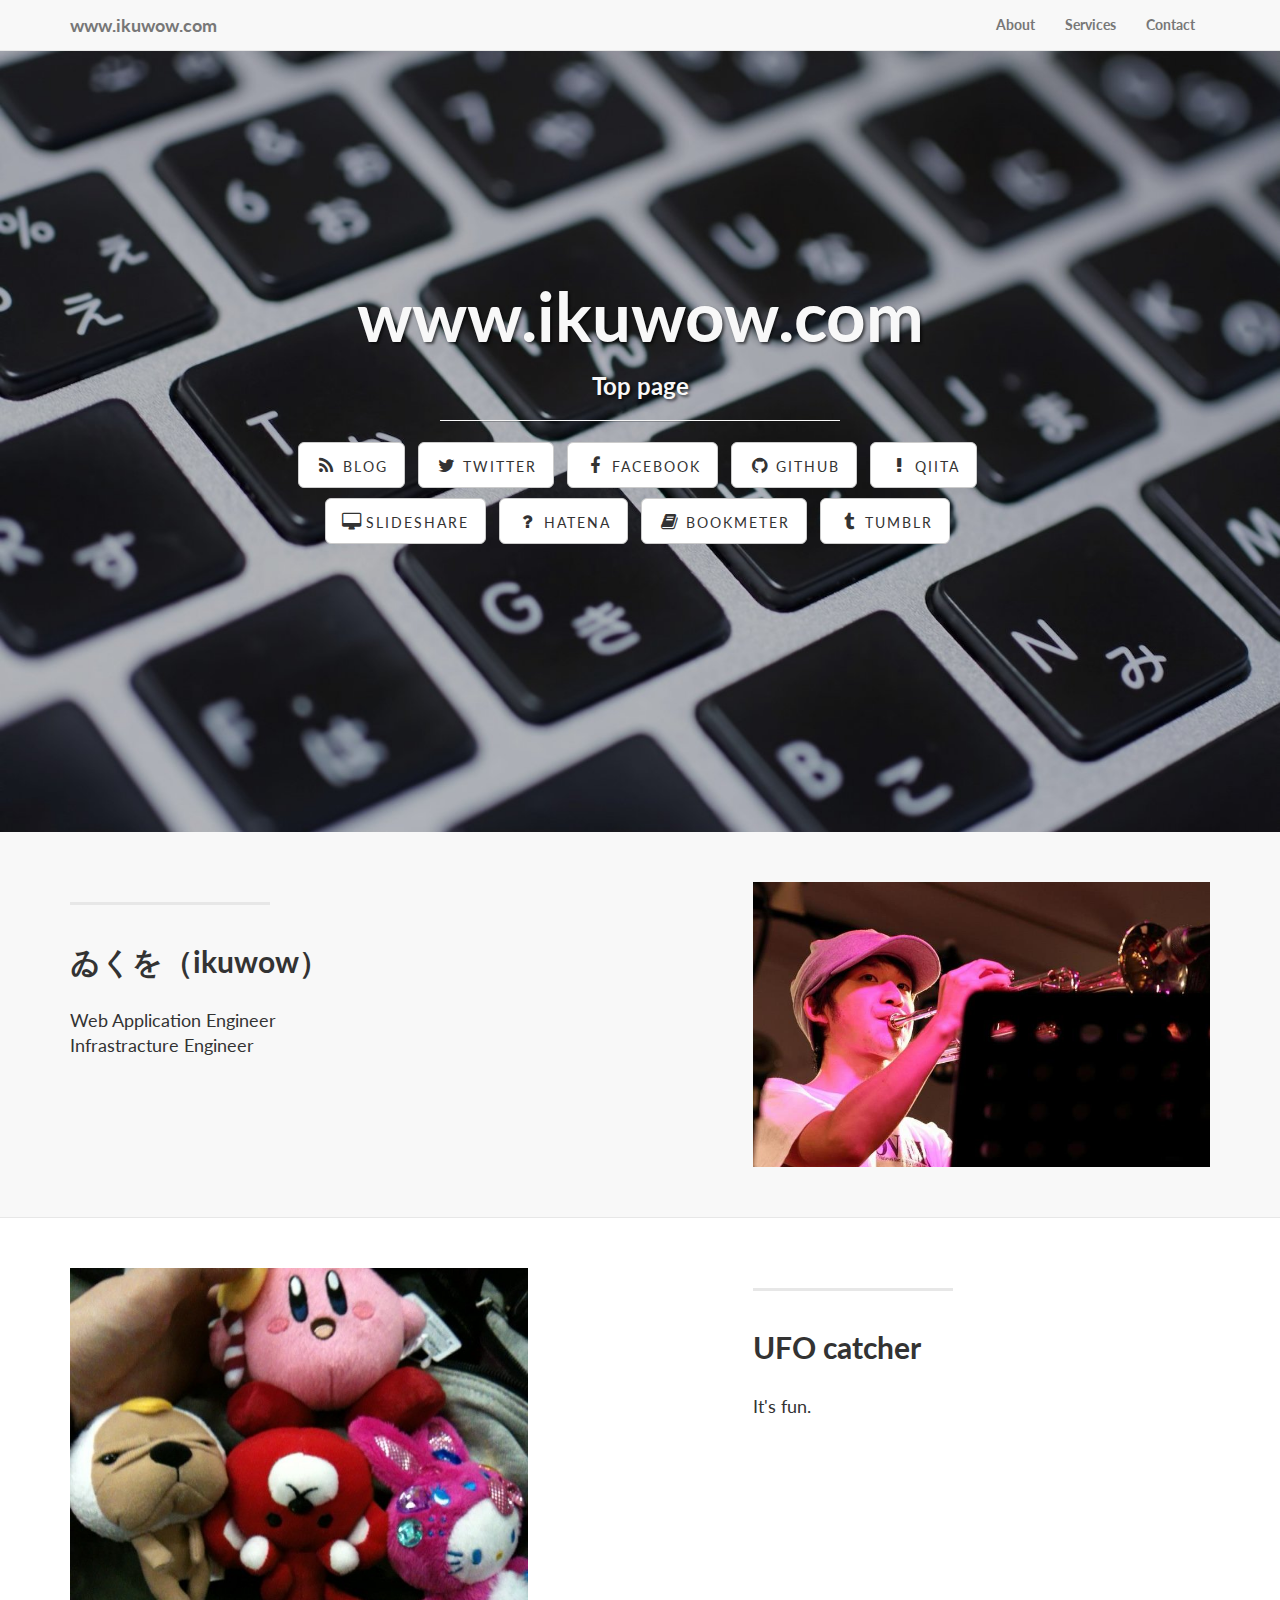
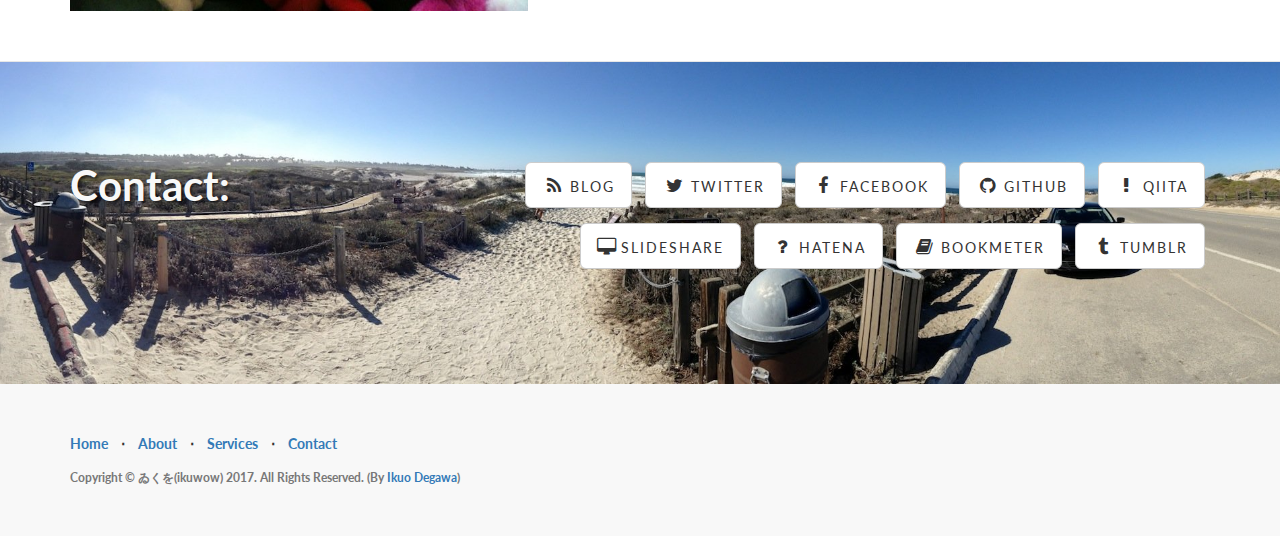
<file: index.html>
<!DOCTYPE html>
<html lang="ja">

<head>
    <meta charset="utf-8">
    <meta name="viewport" content="width=device-width, initial-scale=1.0">
    <meta name="keywords" content="ゐくを,ikuwow,Ikuo Degawa,トップページ,ホームページ,ポートフォリオ">
    <meta name="description" content="ゐくを(ikuwow)のトップページ。ブログやFacebook,Twitterなど、ゐくをの情報発信源へのリンクをまとめています。">
    <meta name="author" content="Ikuo Degawa">

    <!-- Google authorship -->
    <link rel="author" href="https://plus.google.com/102989205061452693348/"/>

    <title>www.ikuwow.com</title>

    <!-- Bootstrap core CSS -->
    <link href="https://maxcdn.bootstrapcdn.com/bootstrap/3.3.7/css/bootstrap.min.css" rel="stylesheet" integrity="sha384-BVYiiSIFeK1dGmJRAkycuHAHRg32OmUcww7on3RYdg4Va+PmSTsz/K68vbdEjh4u" crossorigin="anonymous">

    <!-- Custom Google Web Font -->
    <link href='http://fonts.googleapis.com/css?family=Lato:100,300,400,700,900,100italic,300italic,400italic,700italic,900italic' rel='stylesheet' type='text/css'>

    <!-- Add custom CSS here -->
    <link href="css/landing-page.css" rel="stylesheet">

    <script src="https://code.jquery.com/jquery-1.12.4.min.js"></script>

</head>

<body>

    <nav class="navbar navbar-default navbar-fixed-top" role="navigation">
        <div class="container">
            <div class="navbar-header">
                <button type="button" class="navbar-toggle" data-toggle="collapse" data-target=".navbar-ex1-collapse">
                    <span class="sr-only">Toggle navigation</span>
                    <span class="icon-bar"></span>
                    <span class="icon-bar"></span>
                    <span class="icon-bar"></span>
                </button>
                <a class="navbar-brand" href="">www.ikuwow.com</a>
            </div>

            <!-- Collect the nav links, forms, and other content for toggling -->
            <div class="collapse navbar-collapse navbar-right navbar-ex1-collapse">
                <ul class="nav navbar-nav">
                    <li class="to_about"><a href="">About</a>
                    </li>
                    <li class="to_services"><a href="">Services</a>
                    </li>
                    <li class="to_contact"><a href="">Contact</a>
                    </li>
                </ul>
            </div>
            <!-- /.navbar-collapse -->
        </div>
        <!-- /.container -->
    </nav>

    <div class="intro-header">

        <div class="container">

            <div class="row">
                <div class="col-lg-12">
                    <div class="intro-message">
                        <h1>www.ikuwow.com</h1>
                        <h3>Top page</h3>
                        <hr class="intro-divider">
                        <ul class="list-inline intro-social-buttons">
                            <li><a href="/blog" class="btn btn-default btn-lg">
                            <i class="fa fa-rss fa-fw"></i> <span class="network-name">Blog</span></a>
                            </li>
                            <li><a href="https://twitter.com/ikuwow" class="btn btn-default btn-lg">
                            <i class="fa fa-twitter fa-fw"></i> <span class="network-name">Twitter</span></a>
                            </li>
                            <li><a href="https://www.facebook.com/ikuwow" class="btn btn-default btn-lg">
                                <i class="fa fa-facebook fa-fw"></i> <span class="network-name">Facebook</span></a>
                            </li>
                            <li><a href="https://github.com/ikuwow/" class="btn btn-default btn-lg">
                                <i class="fa fa-github fa-fw"></i> <span class="network-name">Github</span></a>
                            </li>
                            <li><a href="http://qiita.com/ikuwow" class="btn btn-default btn-lg">
                                <i class="fa fa-exclamation fa-fw"></i> <span class="network-name">Qiita</span></a>
                            </li>
                        </ul>
                        <ul class="list-inline intro-social-buttons">
                            <li><a href="http://www.slideshare.net/hashikiikuwow" class="btn btn-default btn-lg">
                            <i class="fa fa-rss fa-desktop"></i> <span class="network-name">Slideshare</span></a>
                            </li>
                            <li><a href="http://b.hatena.ne.jp/ikuwow/" class="btn btn-default btn-lg">
                            <i class="fa fa-question fa-fw"></i> <span class="network-name">Hatena</span></a>
                            </li>
                            <li><a href="http://book.akahoshitakuya.com/u/382113" class="btn btn-default btn-lg">
                                <i class="fa fa-book fa-fw"></i> <span class="network-name">Bookmeter</span></a>
                            </li>
                            <li><a href="http://ikuwow.tumblr.com" class="btn btn-default btn-lg">
                                <i class="fa fa-tumblr fa-fw"></i> <span class="network-name">Tumblr</span></a>
                            </li>
                        </ul>
                    </div>
                </div>
            </div>

        </div>
        <!-- /.container -->

    </div>
    <!-- /.intro-header -->

    <div class="content-section-a" id="about">

        <div class="container">

            <div class="row">
                <div class="col-lg-5 col-sm-6">
                    <hr class="section-heading-spacer">
                    <div class="clearfix"></div>
                    <h2 class="section-heading">ゐくを（ikuwow）</h2>
                    <p class="lead">Web Application Engineer<br>Infrastracture Engineer</p>
                </div>
                <div class="col-lg-5 col-lg-offset-2 col-sm-6">
                    <img class="img-responsive" src="img/profile.jpg" alt="ゐくを">
                </div>
            </div>

        </div>
        <!-- /.container -->

    </div>
    <!-- /.content-section-a -->

    <div class="content-section-b" id="services">

        <div class="container">

            <div class="row">
                <div class="col-lg-5 col-lg-offset-1 col-sm-push-6 col-sm-6">
                    <hr class="section-heading-spacer">
                    <div class="clearfix"></div>
                    <h2 class="section-heading">UFO catcher</h2>
                    <p class="lead">It's fun.</p>
                </div>
                <div class="col-lg-5 col-sm-pull-6 col-sm-6">
                    <img class="img-responsive" src="img/ufocatcher.jpg" alt="ufocatcher">
                </div>
            </div>

        </div>
        <!-- /.container -->

    </div>
    <!-- /.content-section-b -->

    <!-- 
    <div class="content-section-a">

        <div class="container">

            <div class="row">
                <div class="col-lg-5 col-sm-6">
                    <hr class="section-heading-spacer">
                    <div class="clearfix"></div>
                    <h2 class="section-heading">UFO catcher
                        </h2>
                    <p class="lead"></p>
                </div>
                <div class="col-lg-5 col-lg-offset-2 col-sm-6">
                    <img class="img-responsive img-rounded" src="img/ufocatcher.jpg" alt="">
                </div>
            </div>

        </div>-->
        <!-- /.container -->

        <!-- </div> -->
    <!-- /.content-section-a -->


    <div class="banner">

        <div class="container" id="contact">

            <div class="row">
                <div class="col-lg-4">
                    <h2>Contact:</h2>
                </div>
                <div class="col-lg-8">
                    <ul class="list-inline banner-social-buttons">
                        <li><a href="/blog" class="btn btn-default btn-lg">
                            <i class="fa fa-rss fa-fw"></i> <span class="network-name">Blog</span></a>
                        </li>
                        <li><a href="https://twitter.com/ikuwow" class="btn btn-default btn-lg">
                            <i class="fa fa-twitter fa-fw"></i> <span class="network-name">Twitter</span></a>
                        </li>
                        <li><a href="https://www.facebook.com/ikuwow" class="btn btn-default btn-lg">
                            <i class="fa fa-facebook fa-fw"></i> <span class="network-name">Facebook</span></a>
                        </li>
                        <li><a href="https://github.com/ikuwow" class="btn btn-default btn-lg">
                            <i class="fa fa-github fa-fw"></i> <span class="network-name">Github</span></a>
                        </li>
                        <li><a href="http://qiita.com/ikuwow" class="btn btn-default btn-lg">
                            <i class="fa fa-exclamation fa-fw"></i> <span class="network-name">Qiita</span></a>
                        </li>
                     </ul>
                     <ul class="list-inline banner-social-buttons">
                         <li><a href="http://www.slideshare.net/hashikiikuwow" class="btn btn-default btn-lg">
                            <i class="fa fa-rss fa-desktop"></i> <span class="network-name">Slideshare</span></a>
                         </li>
                         <li><a href="http://b.hatena.ne.jp/ikuwow/" class="btn btn-default btn-lg">
                            <i class="fa fa-question fa-fw"></i> <span class="network-name">Hatena</span></a>
                         </li>
                         <li><a href="http://book.akahoshitakuya.com/u/382113" class="btn btn-default btn-lg">
                             <i class="fa fa-book fa-fw"></i> <span class="network-name">Bookmeter</span></a>
                         </li>
                         <li><a href="http://ikuwow.tumblr.com" class="btn btn-default btn-lg">
                             <i class="fa fa-tumblr fa-fw"></i> <span class="network-name">Tumblr</span></a>
                         </li>
                     </ul>
                </div>
            </div>

        </div>
        <!-- /.container -->

    </div>
    <!-- /.banner -->

    <footer>
        <div class="container">
            <div class="row">
                <div class="col-lg-12">
                    <ul class="list-inline">
                        <li><a href="#home">Home</a>
                        </li>
                        <li class="footer-menu-divider">&sdot;</li>
                        <li class="to_about"><a href="">About</a>
                        </li>
                        <li class="footer-menu-divider">&sdot;</li>
                        <li class="to_services"><a href="">Services</a>
                        </li>
                        <li class="footer-menu-divider">&sdot;</li>
                        <li class="to_contact"><a href="">Contact</a>
                        </li>
                    </ul>
                    <p class="copyright text-muted small">Copyright &copy; ゐくを(ikuwow) 2017. All Rights Reserved. (By <a href="https://plus.google.com/102989205061452693348?rel=author">Ikuo Degawa</a>)</p>
                </div>
            </div>
        </div>
    </footer>

    <link href="https://maxcdn.bootstrapcdn.com/font-awesome/4.7.0/css/font-awesome.min.css" rel="stylesheet" integrity="sha384-wvfXpqpZZVQGK6TAh5PVlGOfQNHSoD2xbE+QkPxCAFlNEevoEH3Sl0sibVcOQVnN" crossorigin="anonymous">

    <!-- JavaScript -->
    <script src="https://maxcdn.bootstrapcdn.com/bootstrap/3.3.7/js/bootstrap.min.js" integrity="sha384-Tc5IQib027qvyjSMfHjOMaLkfuWVxZxUPnCJA7l2mCWNIpG9mGCD8wGNIcPD7Txa" crossorigin="anonymous" async></script>
    <script src="js/analyticstracking.js" async></script>
    <script>
    $(function() {
            $(".to_about").click(function () {
                var i = $(".to_about").index(this)
                var p = $("#about").eq(i).offset().top;
                $('html,body').animate({ scrollTop: p }, 'fast');
                return false;
            })
            $(".to_services").click(function () {
                var i = $(".to_services").index(this)
                var p = $("#services").eq(i).offset().top;
                $('html,body').animate({ scrollTop: p }, 'fast');
                return false;
            })
            $(".to_contact").click(function () {
                var i = $(".to_contact").index(this)
                var p = $("#contact").eq(i).offset().top;
                $('html,body').animate({ scrollTop: p }, 'fast');
                return false;
            })

    });
    </script>

</body>

</html>
</file>
<file: css/landing-page.css>
body, html {
	height: 100%;
	width: 100%;
}

body, h1, h2, h3, h4, h5, h6 {
	font-family: "Lato", "Helvetica Neue", Helvetica, Arial, sans-serif;
	font-weight: 700;
}

.lead {
	font-size: 18px;
	font-weight: 400;
}

.intro-header {
	padding-top: 50px; /* If you're making other pages, make sure there is 50px of padding to make sure the navbar doesn't overlap content! */
	padding-bottom: 50px;
	color: #f8f8f8;
	background: url(../img/ja_keyboard.jpg) no-repeat center center;
	background-size: cover;
	text-align: center;
}

.intro-message {
	position: relative;
	padding-top: 20%;
	padding-bottom: 20%;
}

.intro-message > h1 {
	margin: 0;
	font-size: 4.9em;
	text-shadow: 2px 2px 3px rgba(0, 0, 0, 0.6);
}

.intro-divider {
	width: 400px;
	border-top: 1px solid #f8f8f8;
	border-bottom: 1px solid rgba(0, 0, 0, 0.2);
}

.intro-message > h3 {
	text-shadow: 2px 2px 3px rgba(0, 0, 0, 0.6);
}

@media (max-width: 767px) {
	.intro-message {
		padding-bottom: 15%;
	}

	.intro-message > h1 {
		font-size: 2.5em;
	}

	ul.intro-social-buttons > li {
		display: block;
		margin-bottom: 20px;
		padding: 0;
	}

	ul.intro-social-buttons > li:last-child {
		margin-bottom: 0;
	}

	.intro-divider {
		width: 100%;
	}
}

.network-name {
	text-transform: uppercase;
	font-size: 14px;
	font-weight: 400;
	letter-spacing: 2px;
}

.content-section-a {
	background-color: #f8f8f8;
	padding: 50px 0;
}

.content-section-b {
	border-top: 1px solid #e7e7e7;
	border-bottom: 1px solid #e7e7e7;
	padding: 50px 0;
}

.section-heading {
	margin-bottom: 30px;
}

.section-heading-spacer {
	border-top: 3px solid #e7e7e7;
	width: 200px;
	float: left;
}

.banner {
	padding: 100px 0;
	color: #f8f8f8;
	background: url(../img/17mileroad.jpg) no-repeat center center;
	background-size: cover;
}

.banner h2 {
	margin: 0;
	text-shadow: 2px 2px 3px rgba(0, 0, 0, 0.6);
	font-size: 3em;
}

.banner ul {
	margin-bottom: 0;
}

.banner-social-buttons {
	float: right;
	margin-top: 0;
}


@media (min-width:1200px) {
    ul.banner-social-buttons {
        margin-bottom: 15px;
    }
}

@media (max-width: 1199px) {
	ul.banner-social-buttons {
		float: left;
		margin-top: 15px;
	}	
}

@media (max-width: 767px) {
	.banner h2 {
		margin: 0;
		text-shadow: 2px 2px 3px rgba(0, 0, 0, 0.6);
		font-size: 3em;
	}
    ul.banner-social-buttons {
        margin-right: 15px;
    }

	ul.banner-social-buttons > li {
		display: block;
		margin-bottom: 20px;
		padding: 0;
	}

	ul.banner-social-buttons > li:last-child {
		margin-bottom: 0;
	}	
}

footer {
	background-color: #f8f8f8;
	padding: 50px 0;
}

p.copyright {
	margin: 15px 0 0;
}
</file>
